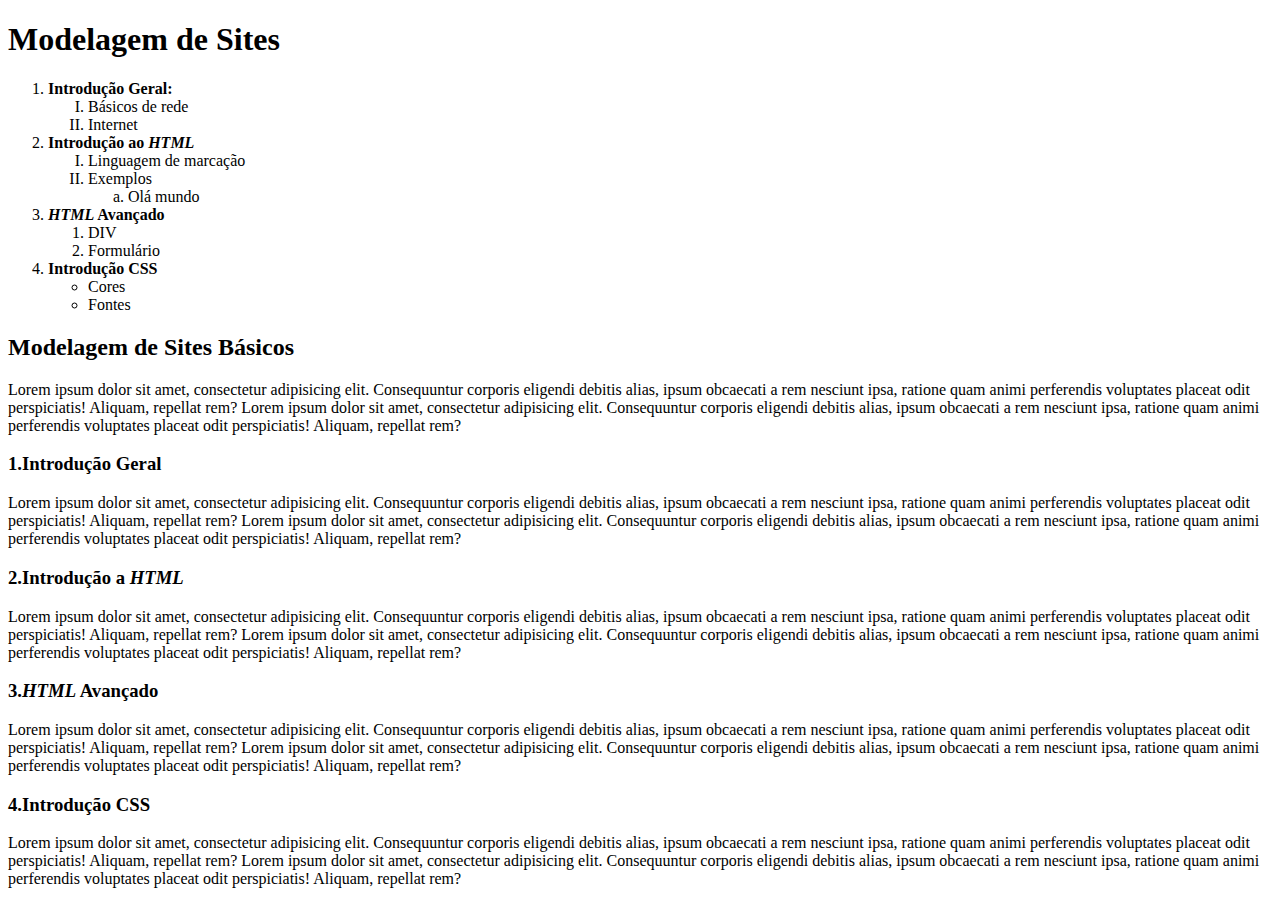
<file: 12.03/lista,exercicio1.html>
<!DOCTYPE html>
<html lang="en">
<head>
    <meta charset="UTF-8">
    <meta name="viewport" content="width=device-width, initial-scale=1.0">
    <title>exercicio 1</title>
</head>
<body>
    <h1>Modelagem de Sites</h1>

    <ol>
       <li><b>Introdução Geral:</b></li> 
    <ol type="I">
        <li>Básicos de rede</li>
        <li>Internet</li>
    </ol>
    <li><b>Introdução ao <i>HTML</i></b></li>
    <ol type="I">
    <li>Linguagem de marcação</li>
    <li>Exemplos</li>
    <ol type="a"><li>Olá mundo</li></ol>
    </ol>
    <li><b><i>HTML</i> Avançado</b></li>
    <ol type="1">
        <li>DIV</li>
        <li>Formulário</li>
    </ol>
    <li><b>Introdução CSS</b></li>
    <ul>
        <li>Cores</li>
        <li>Fontes</li>
    </ul>
    </ol>
    <h2><b>Modelagem de Sites Básicos</b></h2>
    <p>Lorem ipsum dolor sit amet, consectetur adipisicing elit. Consequuntur corporis eligendi
        debitis alias, ipsum obcaecati a rem nesciunt ipsa, ratione quam animi perferendis voluptates placeat
        odit perspiciatis! Aliquam, repellat rem?
        Lorem ipsum dolor sit amet, consectetur adipisicing elit. Consequuntur corporis eligendi debitis
        alias, ipsum obcaecati a rem nesciunt ipsa, ratione quam animi perferendis voluptates placeat odit
        perspiciatis! Aliquam, repellat rem?</p>

    <h3><b>1.Introdução Geral</b></h3>
        <p> Lorem ipsum dolor sit amet, consectetur adipisicing elit. Consequuntur corporis eligendi
            debitis alias, ipsum obcaecati a rem nesciunt ipsa, ratione quam animi perferendis voluptates placeat
            odit perspiciatis! Aliquam, repellat rem?
            Lorem ipsum dolor sit amet, consectetur adipisicing elit. Consequuntur corporis eligendi debitis
            alias, ipsum obcaecati a rem nesciunt ipsa, ratione quam animi perferendis voluptates placeat odit
            perspiciatis! Aliquam, repellat rem?
           </p>
    <h3><b>2.Introdução a <i>HTML</i></b></h3>
        <p> Lorem ipsum dolor sit amet, consectetur adipisicing elit. Consequuntur corporis eligendi
            debitis alias, ipsum obcaecati a rem nesciunt ipsa, ratione quam animi perferendis voluptates placeat
            odit perspiciatis! Aliquam, repellat rem?
            Lorem ipsum dolor sit amet, consectetur adipisicing elit. Consequuntur corporis eligendi debitis
            alias, ipsum obcaecati a rem nesciunt ipsa, ratione quam animi perferendis voluptates placeat odit
            perspiciatis! Aliquam, repellat rem?
           </p>
    <h3><b>3.<i>HTML</i> Avançado</b></h3>
        <p> Lorem ipsum dolor sit amet, consectetur adipisicing elit. Consequuntur corporis eligendi
            debitis alias, ipsum obcaecati a rem nesciunt ipsa, ratione quam animi perferendis voluptates placeat
            odit perspiciatis! Aliquam, repellat rem?
            Lorem ipsum dolor sit amet, consectetur adipisicing elit. Consequuntur corporis eligendi debitis
            alias, ipsum obcaecati a rem nesciunt ipsa, ratione quam animi perferendis voluptates placeat odit
            perspiciatis! Aliquam, repellat rem?
           </p>
    <h3><b>4.Introdução CSS</b></h3>
        <p> Lorem ipsum dolor sit amet, consectetur adipisicing elit. Consequuntur corporis eligendi
            debitis alias, ipsum obcaecati a rem nesciunt ipsa, ratione quam animi perferendis voluptates placeat
            odit perspiciatis! Aliquam, repellat rem?
            Lorem ipsum dolor sit amet, consectetur adipisicing elit. Consequuntur corporis eligendi debitis
            alias, ipsum obcaecati a rem nesciunt ipsa, ratione quam animi perferendis voluptates placeat odit
            perspiciatis! Aliquam, repellat rem?
           </p>
</body>
</html>
</file>
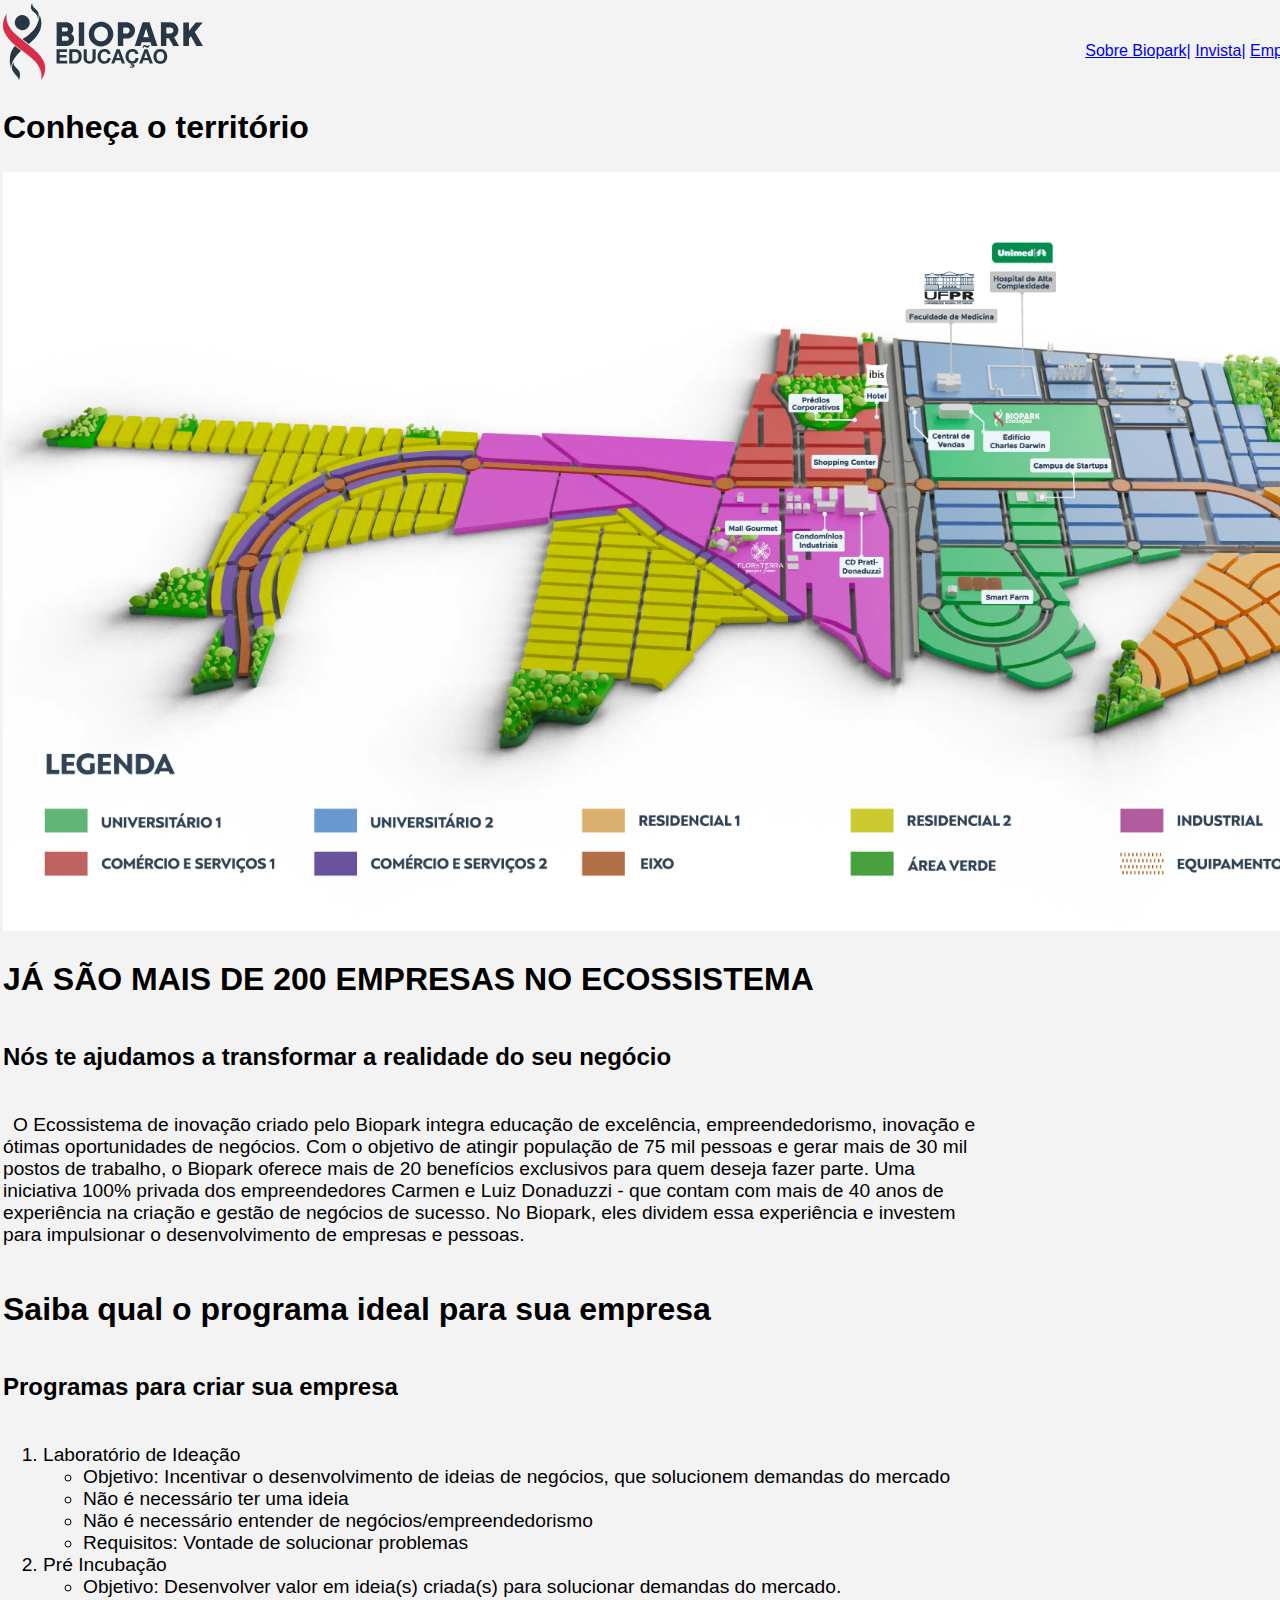
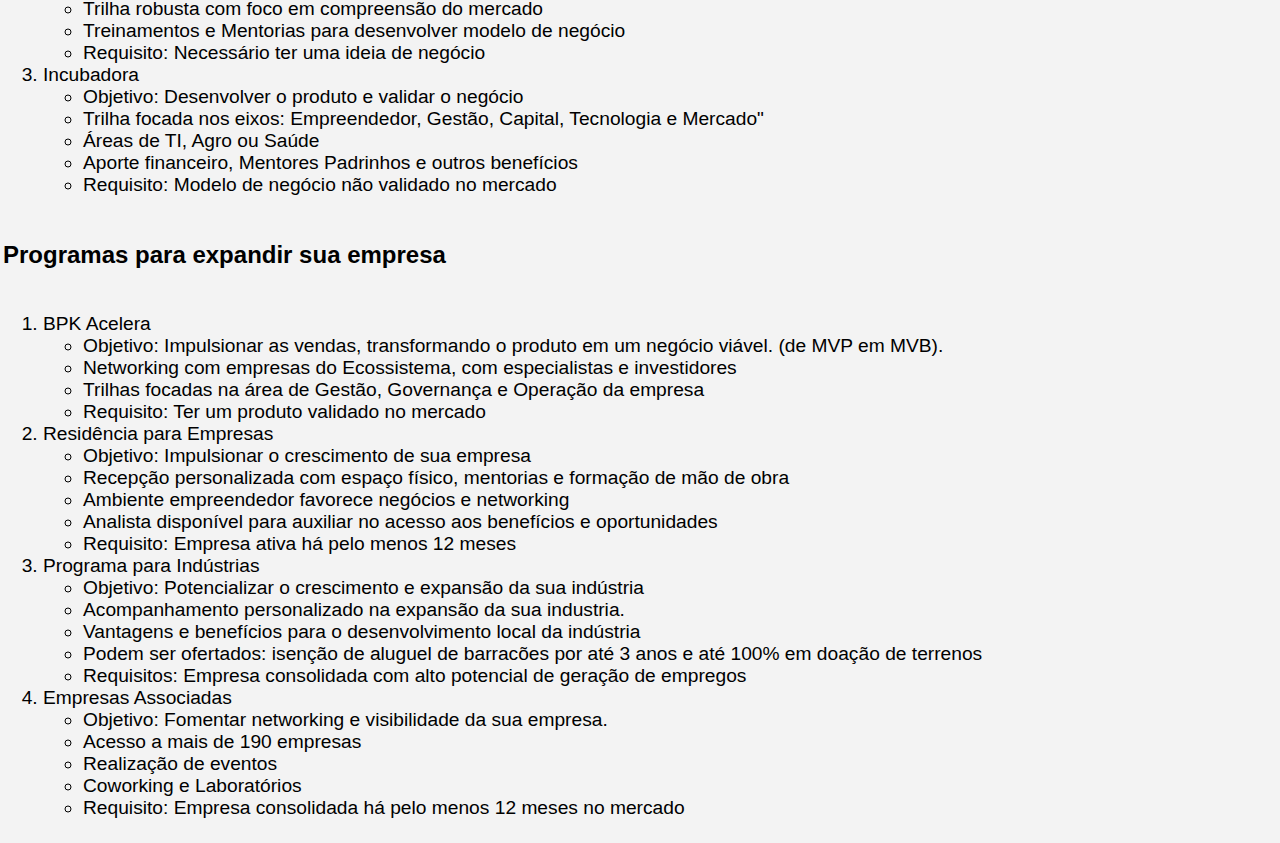
<file: sitesbasicosexercicios/empresas.html>
<!DOCTYPE html>
<html lang="en">
<head>
  <meta charset="UTF-8">
  <meta name="viewport" content="width=device-width, initial-scale=1.0">
  <link rel="shortcut icon" href="imagens/favicon.ico" type="image/x-icon">
  <title>Biopark Educação</title>
  <style>
    body {
      background-color: #f3f3f3;
      margin: 0;
      padding: 0;
      font-family: Arial, sans-serif;
    }
    table{
      background-color: rgba(255, 255, 255, 0);
      width: auto;
      padding: 0;
    }
    td{
      border: 1px;
      text-align: left;
      width: auto;
    }
    .logo {
      width: auto;
    }
    .links {
      text-align: right;
      padding-top: 15px;
      padding-left: 100px;
      white-space: nowrap;
    }
    .links a {
      display: inline-block;
      width: auto;
    }
    p {
      font-size: 1.2em;
      text-indent: 10px;
    }
   ol{
    font-size: 1.2em;
    white-space: nowrap;
   }
   .logo img {
      width: auto;
      max-width: 100%;
      height: auto;
    }
  </style>
</head>
<body>
  <table>
    <tr>
      <td class="logo"><a href="exercicio002.html"><img src="imagens/Biopark-Educacao.svg"></td>
      <td class="links">
        <a href="sobre.html">Sobre Biopark|</a>
        <a href="invista.html">Invista|</a>
        <a href="empresas.html">Empresas|</a>
        <a href="trabalhe conosco.html">Trabalhe Conosco|</a>
      </td>
    </tr>
    <tr>
        <td><h1>Conheça o território</h1></td>
    </tr>
    <tr>
        <td colspan="2"><img src="imagens/masterplan-2-min.webp" alt="território" style="width: 100%;"></td>
    </tr>
    <tr>
        <td><h1>JÁ SÃO MAIS DE 200 EMPRESAS NO ECOSSISTEMA</h1></td>
    </tr>
    <tr>
        <td><h2>Nós te ajudamos a transformar a realidade do seu negócio</h2></td>
    </tr>
    <tr>
        <td><p>O Ecossistema de inovação criado pelo Biopark integra educação de excelência, empreendedorismo, inovação e ótimas oportunidades de negócios. Com o objetivo de atingir população de 75 mil pessoas e gerar mais de 30 mil postos de trabalho, o Biopark oferece mais de 20 benefícios exclusivos para quem deseja fazer parte. Uma iniciativa 100% privada dos empreendedores Carmen e Luiz Donaduzzi - que contam com mais de 40 anos de experiência na criação e gestão de negócios de sucesso. No Biopark, eles dividem essa experiência e investem para impulsionar o desenvolvimento de empresas e pessoas.</p></td>
    </tr>
    <tr>
        <td><h1>Saiba qual o programa ideal para sua empresa</h1></td>
    </tr>
    <tr>
        <td><h2>Programas para criar sua empresa</h2></td>
    </tr>
    <tr>
        <td>
          <ol type="1">
           <li>Laboratório de Ideação</li>
              <ul type="circle">
                    <li>Objetivo: Incentivar o desenvolvimento de ideias de negócios, que solucionem demandas do mercado</li>
                    <li>Não é necessário ter uma ideia</li>
                    <li>Não é necessário entender de negócios/empreendedorismo</li>
                    <li>Requisitos: Vontade de solucionar problemas</li>
              </ul>
              <li>Pré Incubação</li>
              <ul type="circle">
                    <li>Objetivo: Desenvolver valor em ideia(s) criada(s) para solucionar demandas do mercado.</li>
                    <li>Trilha robusta com foco em compreensão do mercado</li>
                    <li>Treinamentos e Mentorias para desenvolver modelo de negócio</li>
                    <li>Requisito: Necessário ter uma ideia de negócio</li>
              </ul>
              <li>Incubadora</li>
              <ul type="circle">
                    <li>Objetivo: Desenvolver o produto e validar o negócio</li>
                    <li>Trilha focada nos eixos: Empreendedor, Gestão, Capital, Tecnologia e Mercado"</li>
                    <li>Áreas de TI, Agro ou Saúde</li>
                    <li>Aporte financeiro, Mentores Padrinhos e outros benefícios</li>
                    <li>Requisito: Modelo de negócio não validado no mercado</li>
              </ul>
  
          </ol>
      <tr>
        <tr>
            <td><h2>Programas para expandir sua empresa</h2></td>
        </tr>
        <tr>
            <td>
              <ol type="1">
               <li>BPK Acelera</li>
                  <ul type="circle">
                        <li>Objetivo: Impulsionar as vendas, transformando o produto em um negócio viável. (de MVP em MVB).</li>
                        <li>Networking com empresas do Ecossistema, com especialistas e investidores</li>
                        <li>Trilhas focadas na área de Gestão, Governança e Operação da empresa</li>
                        <li>Requisito: Ter um produto validado no mercado</li>
                  </ul>
                  <li>Residência para Empresas</li>
                  <ul type="circle">
                        <li>Objetivo: Impulsionar o crescimento de sua empresa</li>
                        <li>Recepção personalizada com espaço físico, mentorias e formação de mão de obra</li>
                        <li>Ambiente empreendedor favorece negócios e networking</li>
                        <li>Analista disponível para auxiliar no acesso aos benefícios e oportunidades</li>
                        <li>Requisito: Empresa ativa há pelo menos 12 meses</li>
                  </ul>
                  <li>Programa para Indústrias</li>
                  <ul type="circle">
                        <li>Objetivo: Potencializar o crescimento e expansão da sua indústria</li>
                        <li>Acompanhamento personalizado na expansão da sua industria.</li>
                        <li>Vantagens e benefícios para o desenvolvimento local da indústria</li>
                        <li>Podem ser ofertados: isenção de aluguel de barracões por até 3 anos e até 100% em doação de terrenos</li>
                        <li>Requisitos: Empresa consolidada com alto potencial de geração de empregos</li>
                  </ul>
                  <li>Empresas Associadas</li>
                  <ul type="circle">
                        <li>Objetivo: Fomentar networking e visibilidade da sua empresa.</li>
                        <li>Acesso a mais de 190 empresas</li>
                        <li>Realização de eventos</li>
                        <li>Coworking e Laboratórios</li>
                        <li>Requisito: Empresa consolidada há pelo menos 12 meses no mercado</li>
                  </ul>
      
              </ol>
          <tr>
    
  </table>
</body>
</html>
</file>
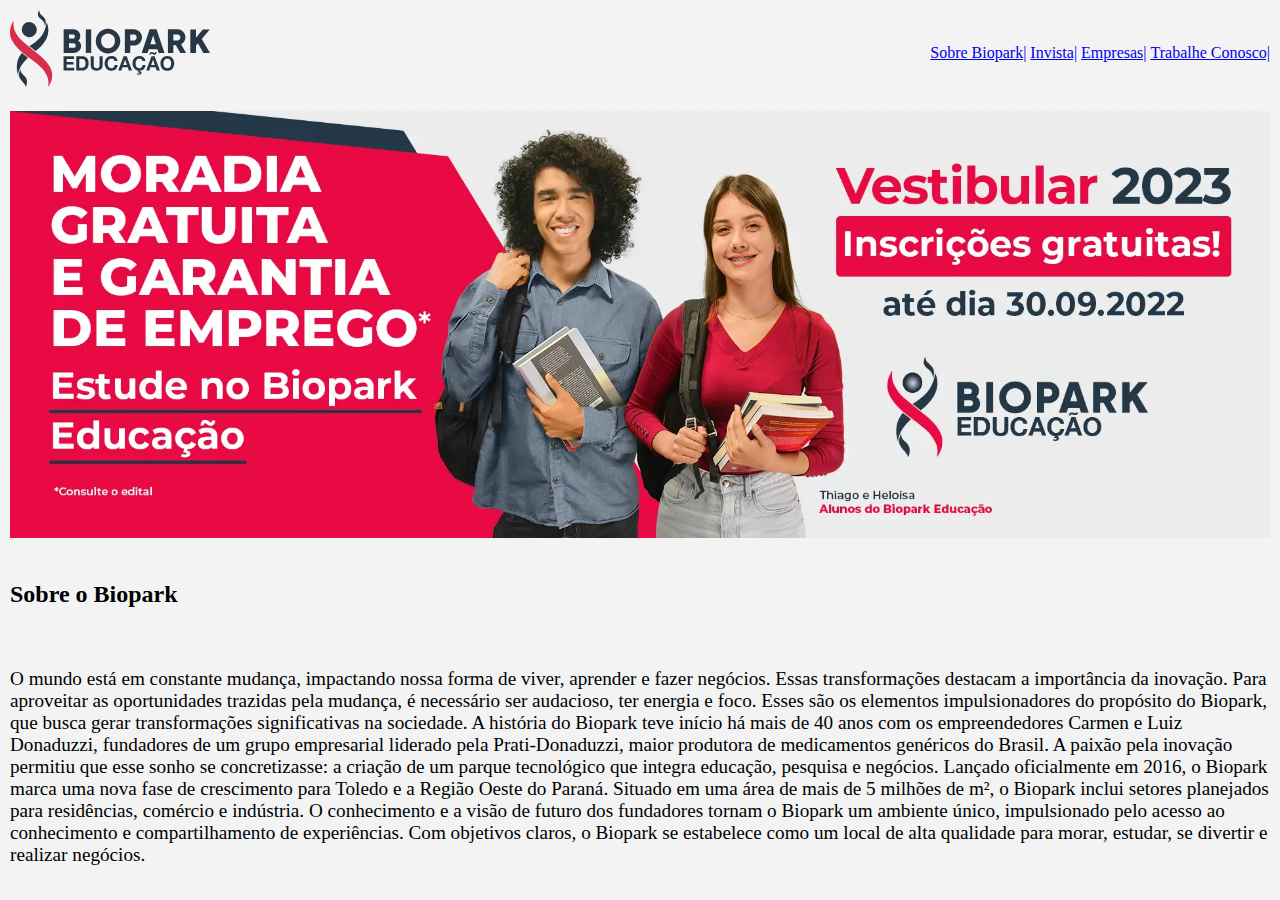
<file: sitesbasicosexercicios/exercicio002.html>
<!DOCTYPE html>
<html lang="en">
<head>
  <meta charset="UTF-8">
  <meta name="viewport" content="width=device-width, initial-scale=1.0">
  <link rel="shortcut icon" href="imagens/favicon.ico" type="image/x-icon">
  <title>Biopark Educação</title>
  <style>
    body {
      background-color: #f3f3f3;
      margin: 0;
      padding: 0;
    }
    table {
      width: 100%;
      border-collapse: collapse;
    }
    td {
      padding: 10px;
    }
    .logo img {
      width: auto;
      max-width: 100%;
      height: auto;
    }
    .links {
      text-align: right;
      padding-top: 15px;
      padding-left: 100px;
      white-space: nowrap;
    }
    .links a {
      display: inline-block;
      width: auto;
    }
    p{
      font-size: 1.2em;
    }
  </style>
</head>
<body>
  <table>
    <tr>
      <td class="logo"><a href="exercicio002.html"><img src="imagens/Biopark-Educacao.svg"></td>
      <td class="links">
        <a href="sobre.html">Sobre Biopark|</a>
        <a href="invista.html">Invista|</a>
        <a href="empresas.html">Empresas|</a>
        <a href="trabalhe conosco.html">Trabalhe Conosco|</a>
      </td>
    </tr>
    <tr>
      <td colspan="2"><img src="imagens/capa.webp" alt="capa" style="width: 100%;" /></td>
    </tr>
    <tr>
      <td><h2>Sobre o Biopark</h2></td>
    </tr>
    <tr>
      <td colspan="2"><p>O mundo está em constante mudança, impactando nossa forma de viver, aprender e fazer negócios. Essas transformações destacam a importância da inovação.
        Para aproveitar as oportunidades trazidas pela mudança, é necessário ser audacioso, ter energia e foco. Esses são os elementos impulsionadores do propósito do Biopark, que busca gerar transformações significativas na sociedade.
        A história do Biopark teve início há mais de 40 anos com os empreendedores Carmen e Luiz Donaduzzi, fundadores de um grupo empresarial liderado pela Prati-Donaduzzi, maior produtora de medicamentos genéricos do Brasil.
        A paixão pela inovação permitiu que esse sonho se concretizasse: a criação de um parque tecnológico que integra educação, pesquisa e negócios. Lançado oficialmente em 2016, o Biopark marca uma nova fase de crescimento para Toledo e a Região Oeste do Paraná.
        Situado em uma área de mais de 5 milhões de m², o Biopark inclui setores planejados para residências, comércio e indústria. O conhecimento e a visão de futuro dos fundadores tornam o Biopark um ambiente único, impulsionado pelo acesso ao conhecimento e compartilhamento de experiências.
        Com objetivos claros, o Biopark se estabelece como um local de alta qualidade para morar, estudar, se divertir e realizar negócios.</p></td>
    </tr>
  </table>
  
</body>
</html>
</file>
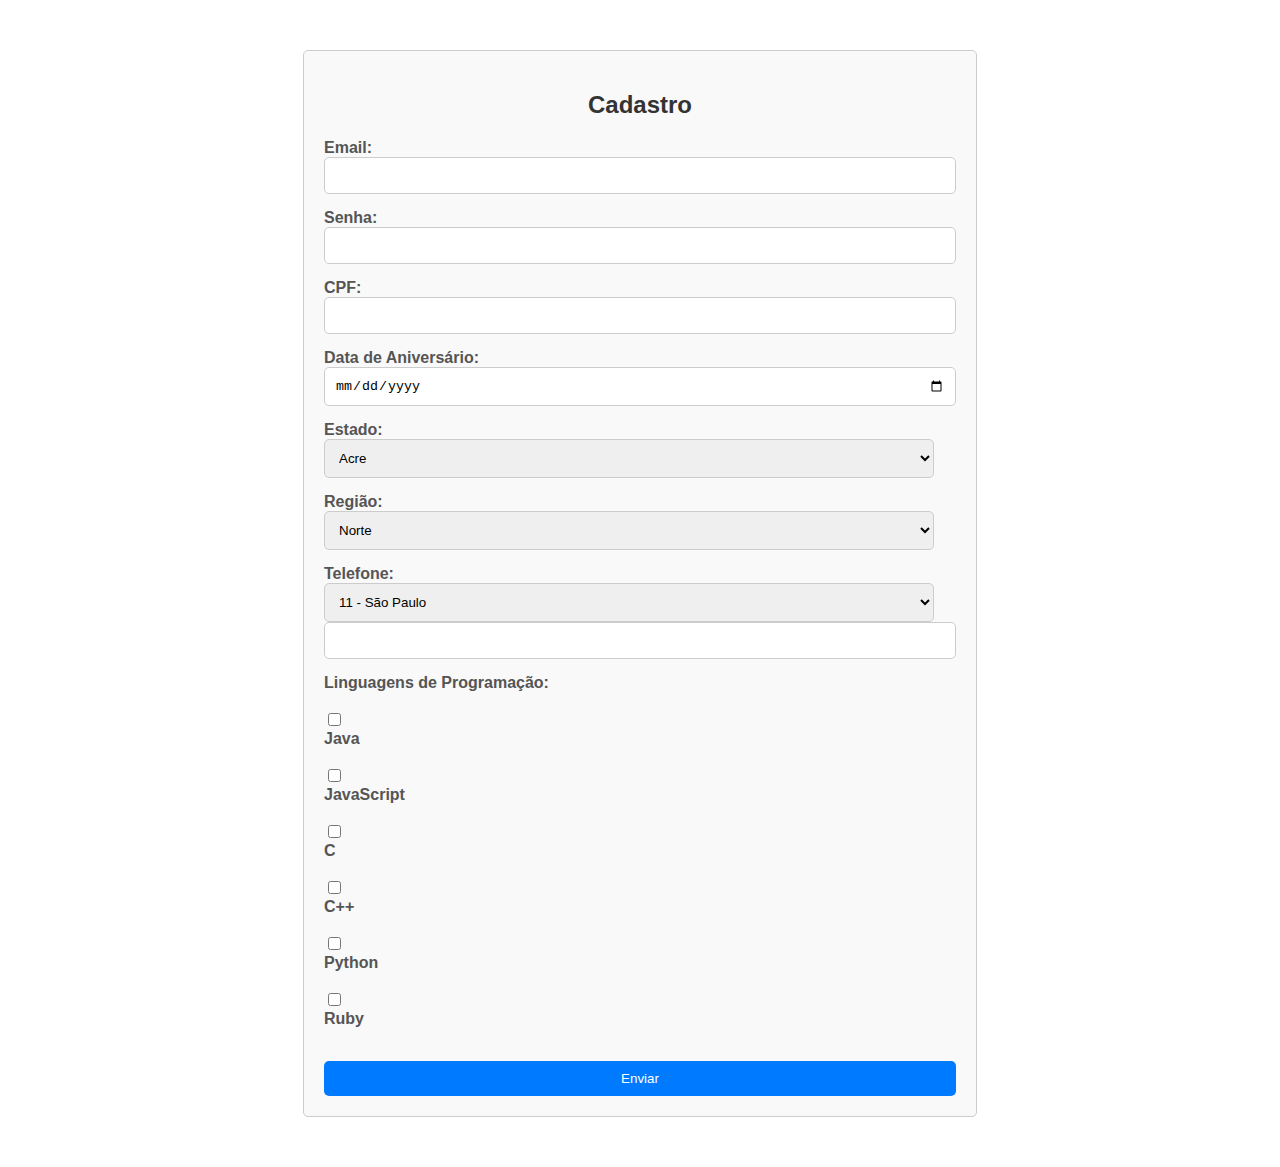
<file: sitesbasicosexercicios/formulario.html>
<!DOCTYPE html>
<html lang="pt-br">
<head>
  <meta charset="UTF-8">
  <meta name="viewport" content="width=device-width, initial-scale=1.0">
  <title>Cadastro</title>
  <link rel="stylesheet" href="cssformulario.css">
</head>
<body>
  <div class="container">
    <h2>Cadastro</h2>
    <form id="cadastroForm">
      <div class="form-group">
        <label for="email">Email:</label>
        <input type="email" id="email" name="email" required>
      </div>
      <div class="form-group">
        <label for="senha">Senha:</label>
        <input type="password" id="senha" name="senha" required>
      </div>
      <div class="form-group">
        <label for="cpf">CPF:</label>
        <input type="text" id="cpf" name="cpf" required>
        <span class="error" id="cpfError"></span>
      </div>
      <div class="form-group">
        <label for="aniversario">Data de Aniversário:</label>
        <input type="date" id="aniversario" name="aniversario" required>
      </div>
      <div class="form-group">
        <label for="estado">Estado:</label>
        <select id="estado" name="estado">
          <option value="AC">Acre</option>
          <option value="AL">Alagoas</option>
          <option value="AP">Amapá</option>
          <option value="AM">Amazonas</option>
          <option value="BA">Bahia</option>
          <option value="CE">Ceará</option>
          <option value="DF">Distrito Federal</option>
          <option value="ES">Espírito Santo</option>
          <option value="GO">Goiás</option>
          <option value="MA">Maranhão</option>
          <option value="MT">Mato Grosso</option>
          <option value="MS">Mato Grosso do Sul</option>
          <option value="MG">Minas Gerais</option>
          <option value="PA">Pará</option>
          <option value="PB">Paraíba</option>
          <option value="PR">Paraná</option>
          <option value="PE">Pernambuco</option>
          <option value="PI">Piauí</option>
          <option value="RJ">Rio de Janeiro</option>
          <option value="RN">Rio Grande do Norte</option>
          <option value="RS">Rio Grande do Sul</option>
          <option value="RO">Rondônia</option>
          <option value="RR">Roraima</option>
          <option value="SC">Santa Catarina</option>
          <option value="SP">São Paulo</option>
          <option value="SE">Sergipe</option>
          <option value="TO">Tocantins</option>
        </select>
      </div>
      <div class="form-group">
        <label for="regiao">Região:</label>
        <select id="regiao" name="regiao">
          <option value="Norte">Norte</option>
          <option value="Nordeste">Nordeste</option>
          <option value="Centro-Oeste">Centro-Oeste</option>
          <option value="Sudeste">Sudeste</option>
          <option value="Sul">Sul</option>
        </select>
      </div>
      <div class="form-group">
        <label for="telefone">Telefone:</label>
        <select id="ddd" name="ddd">
          <option value="11">11 - São Paulo</option>
          <option value="12">12 - São Paulo</option>
          <option value="13">13 - São Paulo</option>
          <option value="14">14 - São Paulo</option>
          <option value="15">15 - São Paulo</option>
          <option value="16">16 - São Paulo</option>
          <option value="17">17 - São Paulo</option>
          <option value="18">18 - São Paulo</option>
          <option value="19">19 - São Paulo</option>
          <option value="21">21 - Rio de Janeiro</option>
          <option value="22">22 - Rio de Janeiro</option>
          <option value="24">24 - Rio de Janeiro</option>
          <option value="27">27 - Espírito Santo</option>
          <option value="28">28 - Espírito Santo</option>
          <option value="31">31 - Minas Gerais</option>
          <option value="32">32 - Minas Gerais</option>
          <option value="33">33 - Minas Gerais</option>
          <option value="34">34 - Minas Gerais</option>
          <option value="35">35 - Minas Gerais</option>
          <option value="37">37 - Minas Gerais</option>
          <option value="38">38 - Minas Gerais</option>
          <option value="41">41 - Paraná</option>
          <option value="42">42 - Paraná</option>
          <option value="43">43 - Paraná</option>
          <option value="44">44 - Paraná</option>
          <option value="45">45 - Paraná</option>
          <option value="46">46 - Paraná</option>
          <option value="47">47 - Santa Catarina</option>
          <option value="48">48 - Santa Catarina</option>
          <option value="49">49 - Santa Catarina</option>
          <option value="51">51 - Rio Grande do Sul</option>
          <option value="53">53 - Rio Grande do Sul</option>
          <option value="54">54 - Rio Grande do Sul</option>
          <option value="55">55 - Rio Grande do Sul</option>
          <option value="61">61 - Distrito Federal</option>
          <option value="62">62 - Goiás</option>
          <option value="63">63 - Tocantins</option>
          <option value="64">64 - Goiás</option>
          <option value="65">65 - Mato Grosso</option>
          <option value="66">66 - Mato Grosso</option>
          <option value="67">67 - Mato Grosso do Sul</option>
          <option value="68">68 - Acre</option>
          <option value="69">69 - Rondônia</option>
          <option value="71">71 - Bahia</option>
          <option value="73">73 - Bahia</option>
          <option value="74">74 - Bahia</option>
          <option value="75">75 - Bahia</option>
          <option value="77">77 - Bahia</option>
          <option value="79">79 - Sergipe</option>
          <option value="81">81 - Pernambuco</option>
          <option value="82">82 - Alagoas</option>
          <option value="83">83 - Paraíba</option>
          <option value="84">84 - Rio Grande do Norte</option>
          <option value="85">85 - Ceará</option>
          <option value="86">86 - Piauí</option>
          <option value="87">87 - Pernambuco</option>
          <option value="88">88 - Ceará</option>
          <option value="89">89 - Piauí</option>
          <option value="91">91 - Pará</option>
          <option value="92">92 - Amazonas</option>
          <option value="93">93 - Pará</option>
          <option value="94">94 - Pará</option>
          <option value="95">95 - Roraima</option>
          <option value="96">96 - Amapá</option>
          <option value="97">97 - Amazonas</option>
          <option value="98">98 - Maranhão</option>
          <option value="99">99 - Maranhão</option>
        </select>
        <input type="tel" id="telefone" name="telefone" required>
        <span class="error" id="telefoneError"></span>
      </div>
      <div class="form-group">
        <label>Linguagens de Programação:</label><br>
        <input type="checkbox" id="java" name="linguagens" value="java">
        <label for="java">Java</label><br>
        <input type="checkbox" id="javascript" name="linguagens" value="javascript">
        <label for="javascript">JavaScript</label><br>
        <input type="checkbox" id="c" name="linguagens" value="c">
        <label for="c">C</label><br>
        <input type="checkbox" id="c++" name="linguagens" value="c++">
        <label for="c++">C++</label><br>
        <input type="checkbox" id="python" name="linguagens" value="python">
        <label for="python">Python</label><br>
        <input type="checkbox" id="ruby" name="linguagens" value="ruby">
        <label for="ruby">Ruby</label><br>
      </div>
      <button type="submit">Enviar</button>
    </form>
  </div>
  </script>
</body>
</html>
</file>
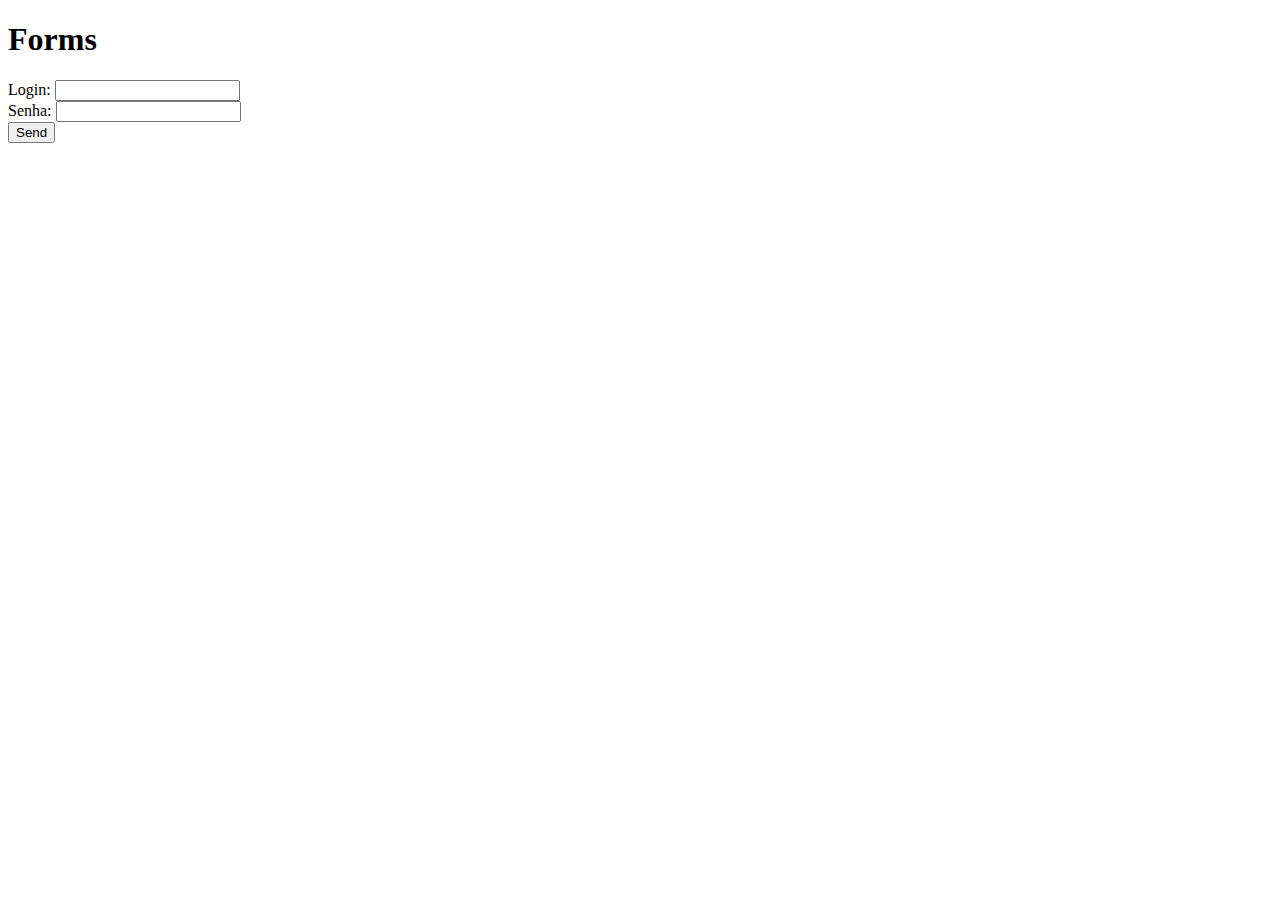
<file: sitesbasicosexercicios/formulario2opcao.html>
<!DOCTYPE html>
<html lang="en">
<head>
    <meta charset="UTF-8">
    <meta name="viewport" content="width=device-width, initial-scale=1.0">
    <title>Forms</title>
</head>
<body>
   <h1>Forms</h1>
   <form action="">
    <label for="login">Login:</label>
    <input type="text" name="login"><br>
   <label for="senha">Senha:</label>
    <input type="password" name="senha"><br>

    <input type="submit" value="Send">
   </form>
</body>
</html>
</file>
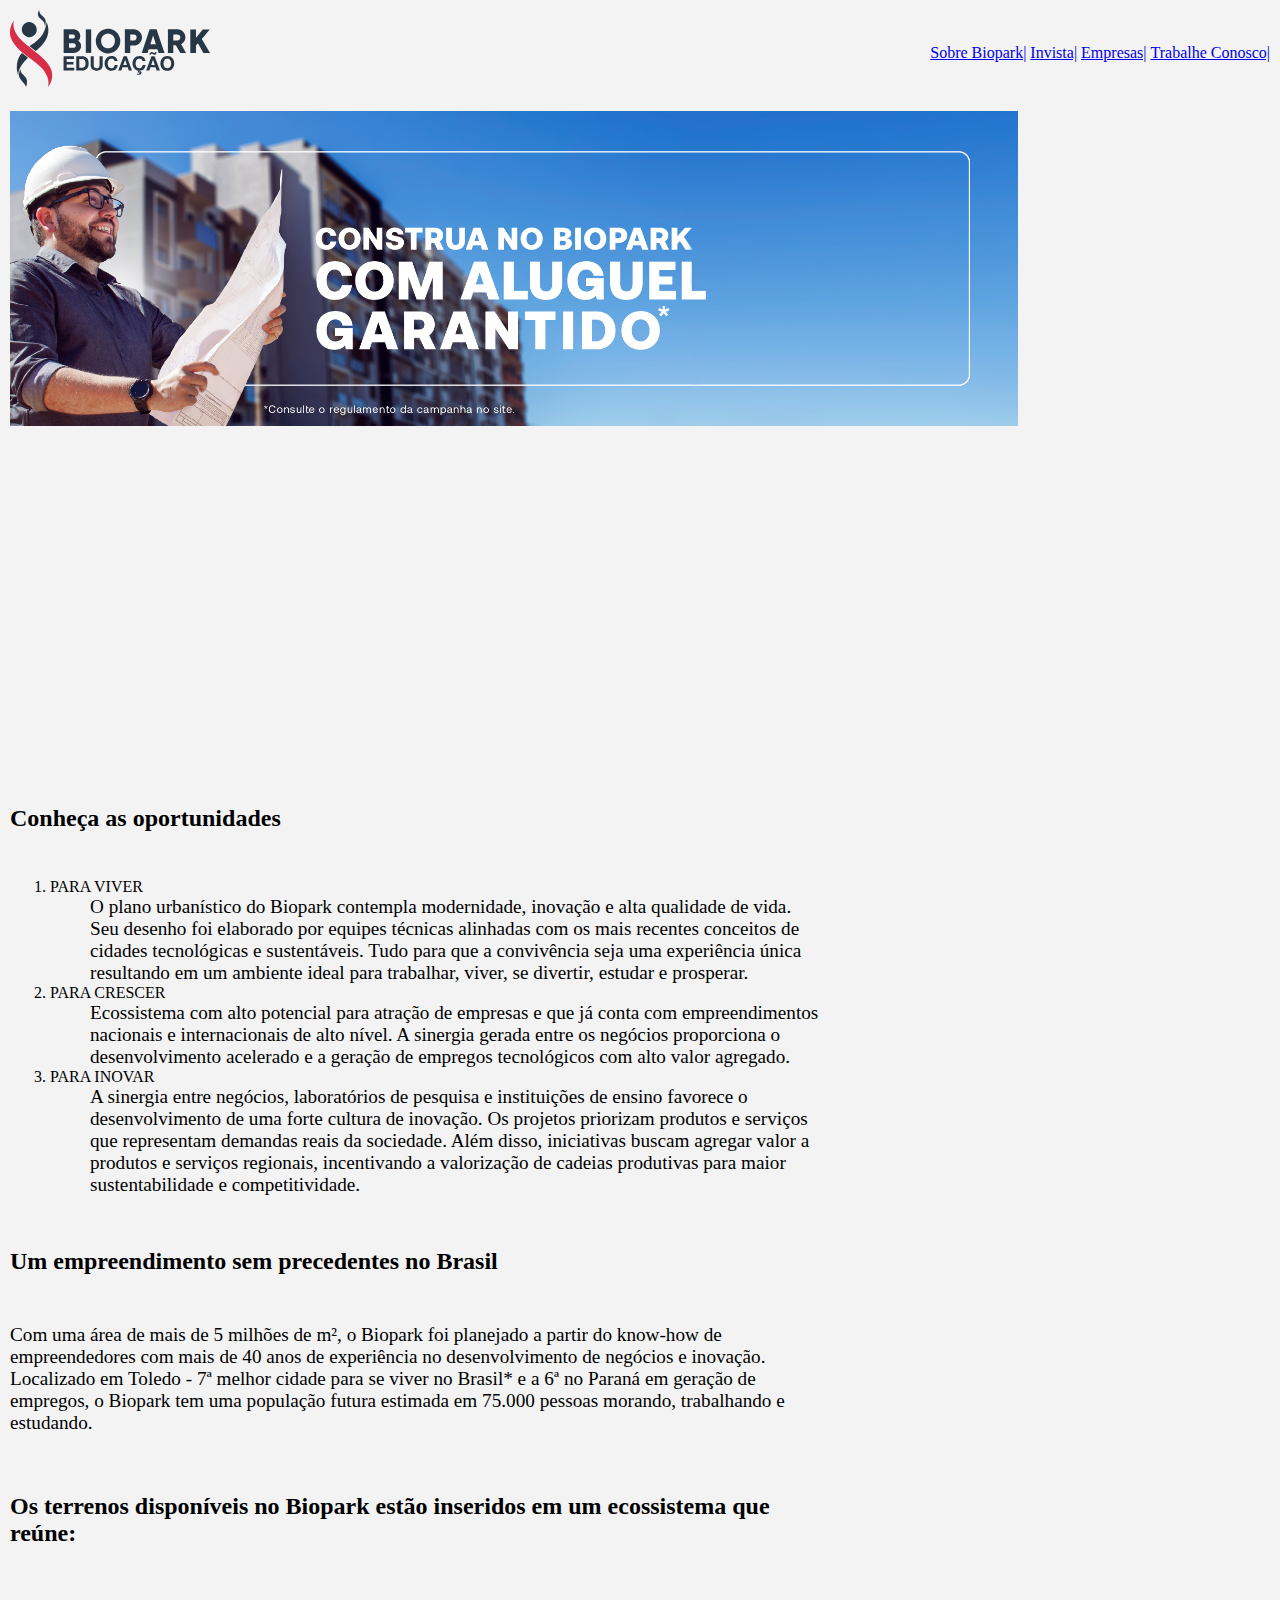
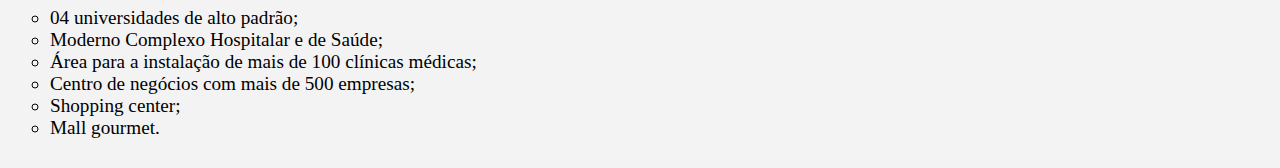
<file: sitesbasicosexercicios/invista.html>
<!DOCTYPE html>
<html lang="en">
<head>
  <meta charset="UTF-8">
  <meta name="viewport" content="width=device-width, initial-scale=1.0">
  <link rel="shortcut icon" href="imagens/favicon.ico" type="image/x-icon">
  <title>Biopark Educação</title>
  <style>
    body {
      background-color: #f3f3f3;
      margin: 0;
      padding: 0;
    }
    table {
      width: 100%;
      border-collapse: collapse;
    }
    td {
      padding: 10px;
    }
    .logo img {
      width: auto;
      max-width: 100%;
      height: auto;
    }
    .links {
      text-align: right;
      padding-top: 15px;
      padding-left: 100px;
      white-space: nowrap;
    }
    .links a {
      display: inline-block;
      width: auto;
    }
    h1 {
      font-size: 1.5em;
      margin-bottom: 10px;
    }
    .video-container iframe {
      position: absolute;
      top: 0;
      left: 0;
      width: 100%;
      height: 100%;
    }
    ul {
      font-size: 1.2em;
    }
    p{
      font-size: 1.2em;
    }
  </style>
</head>
<body>
  <table>
    <tr>
      <td class="logo"><a href="exercicio002.html"><img src="imagens/Biopark-Educacao.svg"></td>
      <td class="links">
        <a href="sobre.html">Sobre Biopark|</a>
        <a href="invista.html">Invista|</a>
        <a href="empresas.html">Empresas|</a>
        <a href="trabalhe conosco.html">Trabalhe Conosco|</a>
      </td>
    </tr>
    <tr>
        <td colspan="2"><img src="imagens/banner-desktop-att.png" alt="capa" style="width: 80%;" /></td>
    </tr> 
    <tr>
        <td><iframe width="560" height="315" src="https://www.youtube.com/embed/ErYu_2bs7u0?si=ayEfTlzR1JU1-Twt" title="YouTube video player" frameborder="0" allow="accelerometer; autoplay; clipboard-write; encrypted-media; gyroscope; picture-in-picture; web-share" referrerpolicy="strict-origin-when-cross-origin" allowfullscreen></iframe></td>
    </tr>
    <tr>
        <td><h1>Conheça as oportunidades</h1></td>
    </tr>
   
     <tr>
        <td>
         <ol type="none">
           <li>PARA VIVER</li>
             <ul type="none">
                 <li>O plano urbanístico do Biopark contempla modernidade, inovação e alta qualidade de vida. Seu desenho foi elaborado por equipes técnicas alinhadas com os mais recentes conceitos de cidades tecnológicas e sustentáveis. 
                    Tudo para que a convivência seja uma experiência única resultando em um ambiente ideal para trabalhar, viver, se divertir, estudar e prosperar.</li>
             </ul>
           <li>PARA CRESCER</li>
             <ul  type="none">
                 <li>Ecossistema com alto potencial para atração de empresas e que já conta com empreendimentos nacionais e internacionais de alto nível. 
                    A sinergia gerada entre os negócios proporciona o desenvolvimento acelerado e a geração de empregos tecnológicos com alto valor agregado.</li>
             </ul>
           <li>PARA INOVAR</li>
             <ul  type="none">
                 <li>A sinergia entre negócios, laboratórios de pesquisa e instituições de ensino favorece o desenvolvimento de uma forte cultura de inovação. Os projetos priorizam produtos e serviços que representam demandas reais da sociedade. 
                    Além disso, iniciativas buscam agregar valor a produtos e serviços regionais, incentivando a valorização de cadeias produtivas para maior sustentabilidade e competitividade.</li>
             </ul>           
         </ol>
 
        </td>
     </tr>
     <tr>
        <td><h1>Um empreendimento sem precedentes no Brasil</h1></td>
     </tr>
     <tr>
        <td><p>Com uma área de mais de 5 milhões de m², o Biopark foi planejado a partir do know-how de empreendedores com mais de 40 anos de experiência no desenvolvimento de negócios e inovação. Localizado em Toledo - 7ª melhor cidade para se viver no Brasil* e a 6ª no Paraná em geração de empregos, o Biopark tem uma população futura estimada em 75.000 pessoas morando, trabalhando e estudando.</p></td>
     </tr>
     <tr>
        <td><h2>Os terrenos disponíveis no Biopark estão inseridos em um ecossistema que reúne:</h2></td>
     </tr>
    <tr>
        <td>
            <ul type="circle">
                <li>04 universidades de alto padrão;</li>
                <li>Moderno Complexo Hospitalar e de Saúde;</li>
                <li>Área para a instalação de mais de 100 clínicas médicas;</li>
                <li>Centro de negócios com mais de 500 empresas;</li>
                <li>Shopping center;</li>
                <li>Mall gourmet.</li>
            </ul>
        </td>
    </tr>
  </table>
</body>
</html>
</file>
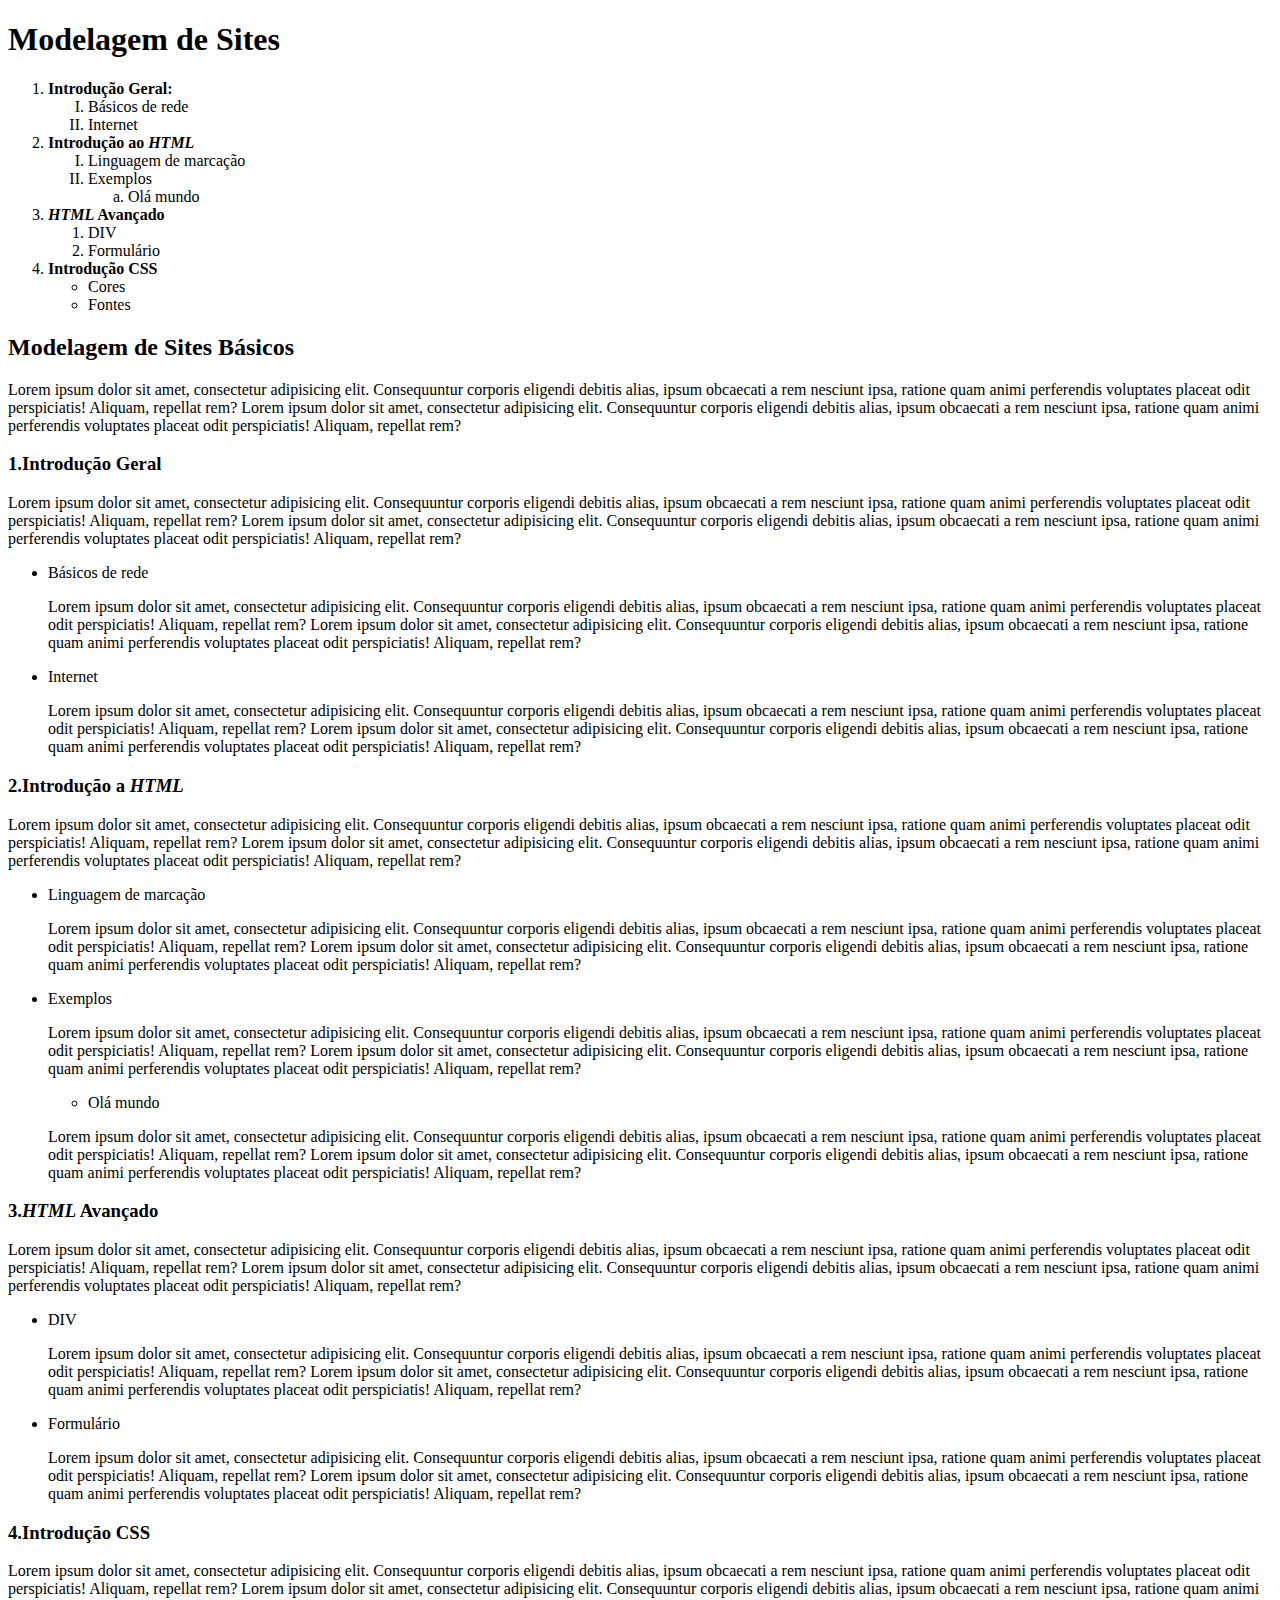
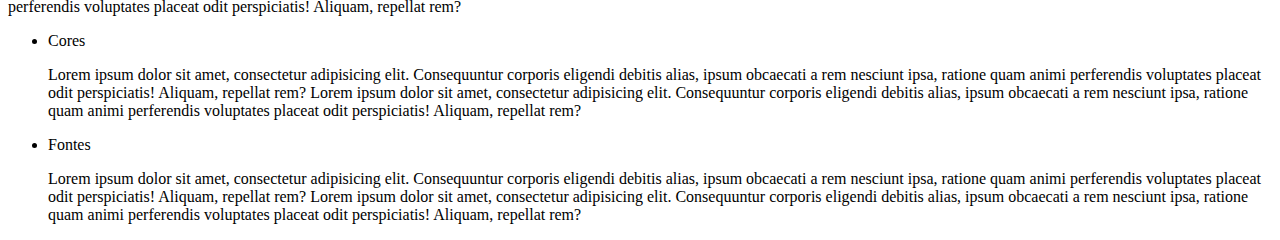
<file: sitesbasicosexercicios/lista,exercicio1.html>
<!DOCTYPE html>
<html lang="en">
<head>
    <meta charset="UTF-8">
    <meta name="viewport" content="width=device-width, initial-scale=1.0">
    <title>exercicio 1</title>
</head>
<body>
    <h1>Modelagem de Sites</h1>

    <ol>
       <li><b>Introdução Geral:</b></li> 
    <ol type="I">
        <li>Básicos de rede</li>
        <li>Internet</li>
    </ol>
    <li><b>Introdução ao <i>HTML</i></b></li>
    <ol type="I">
    <li>Linguagem de marcação</li>
    <li>Exemplos</li>
    <ol type="a"><li>Olá mundo</li></ol>
    </ol>
    <li><b><i>HTML</i> Avançado</b></li>
    <ol type="1">
        <li>DIV</li>
        <li>Formulário</li>
    </ol>
    <li><b>Introdução CSS</b></li>
    <ul>
        <li>Cores</li>
        <li>Fontes</li>
    </ul>
    </ol>
    <h2><b>Modelagem de Sites Básicos</b></h2>
    <p>Lorem ipsum dolor sit amet, consectetur adipisicing elit. Consequuntur corporis eligendi
        debitis alias, ipsum obcaecati a rem nesciunt ipsa, ratione quam animi perferendis voluptates placeat
        odit perspiciatis! Aliquam, repellat rem?
        Lorem ipsum dolor sit amet, consectetur adipisicing elit. Consequuntur corporis eligendi debitis
        alias, ipsum obcaecati a rem nesciunt ipsa, ratione quam animi perferendis voluptates placeat odit
        perspiciatis! Aliquam, repellat rem?</p>

    <h3><b>1.Introdução Geral</b></h3>
        <p> Lorem ipsum dolor sit amet, consectetur adipisicing elit. Consequuntur corporis eligendi
            debitis alias, ipsum obcaecati a rem nesciunt ipsa, ratione quam animi perferendis voluptates placeat
            odit perspiciatis! Aliquam, repellat rem?
            Lorem ipsum dolor sit amet, consectetur adipisicing elit. Consequuntur corporis eligendi debitis
            alias, ipsum obcaecati a rem nesciunt ipsa, ratione quam animi perferendis voluptates placeat odit
            perspiciatis! Aliquam, repellat rem?
           </p>
           <ul>
            <li>Básicos de rede</li>
            <p>Lorem ipsum dolor sit amet, consectetur adipisicing elit. Consequuntur corporis eligendi
                debitis alias, ipsum obcaecati a rem nesciunt ipsa, ratione quam animi perferendis voluptates placeat
                odit perspiciatis! Aliquam, repellat rem?
                Lorem ipsum dolor sit amet, consectetur adipisicing elit. Consequuntur corporis eligendi debitis
                alias, ipsum obcaecati a rem nesciunt ipsa, ratione quam animi perferendis voluptates placeat odit
                perspiciatis! Aliquam, repellat rem?</p>
            <li>Internet</li>
            <p>Lorem ipsum dolor sit amet, consectetur adipisicing elit. Consequuntur corporis eligendi
                debitis alias, ipsum obcaecati a rem nesciunt ipsa, ratione quam animi perferendis voluptates placeat
                odit perspiciatis! Aliquam, repellat rem?
                Lorem ipsum dolor sit amet, consectetur adipisicing elit. Consequuntur corporis eligendi debitis
                alias, ipsum obcaecati a rem nesciunt ipsa, ratione quam animi perferendis voluptates placeat odit
                perspiciatis! Aliquam, repellat rem?</p>
           </ul>
    <h3><b>2.Introdução a <i>HTML</i></b></h3>
        <p> Lorem ipsum dolor sit amet, consectetur adipisicing elit. Consequuntur corporis eligendi
            debitis alias, ipsum obcaecati a rem nesciunt ipsa, ratione quam animi perferendis voluptates placeat
            odit perspiciatis! Aliquam, repellat rem?
            Lorem ipsum dolor sit amet, consectetur adipisicing elit. Consequuntur corporis eligendi debitis
            alias, ipsum obcaecati a rem nesciunt ipsa, ratione quam animi perferendis voluptates placeat odit
            perspiciatis! Aliquam, repellat rem?
           </p>
           <ul>
            <li>Linguagem de marcação</li>
           <p>Lorem ipsum dolor sit amet, consectetur adipisicing elit. Consequuntur corporis eligendi
            debitis alias, ipsum obcaecati a rem nesciunt ipsa, ratione quam animi perferendis voluptates placeat
            odit perspiciatis! Aliquam, repellat rem?
            Lorem ipsum dolor sit amet, consectetur adipisicing elit. Consequuntur corporis eligendi debitis
            alias, ipsum obcaecati a rem nesciunt ipsa, ratione quam animi perferendis voluptates placeat odit
            perspiciatis! Aliquam, repellat rem?</p>
            <li>Exemplos</li>
            <p>Lorem ipsum dolor sit amet, consectetur adipisicing elit. Consequuntur corporis eligendi
                debitis alias, ipsum obcaecati a rem nesciunt ipsa, ratione quam animi perferendis voluptates placeat
                odit perspiciatis! Aliquam, repellat rem?
                Lorem ipsum dolor sit amet, consectetur adipisicing elit. Consequuntur corporis eligendi debitis
                alias, ipsum obcaecati a rem nesciunt ipsa, ratione quam animi perferendis voluptates placeat odit
                perspiciatis! Aliquam, repellat rem?</p>
                <ul><li>Olá mundo</li></ul>
                <p>Lorem ipsum dolor sit amet, consectetur adipisicing elit. Consequuntur corporis eligendi
                    debitis alias, ipsum obcaecati a rem nesciunt ipsa, ratione quam animi perferendis voluptates placeat
                    odit perspiciatis! Aliquam, repellat rem?
                    Lorem ipsum dolor sit amet, consectetur adipisicing elit. Consequuntur corporis eligendi debitis
                    alias, ipsum obcaecati a rem nesciunt ipsa, ratione quam animi perferendis voluptates placeat odit
                    perspiciatis! Aliquam, repellat rem?</p>
        </ul>

    <h3><b>3.<i>HTML</i> Avançado</b></h3>
        <p> Lorem ipsum dolor sit amet, consectetur adipisicing elit. Consequuntur corporis eligendi
            debitis alias, ipsum obcaecati a rem nesciunt ipsa, ratione quam animi perferendis voluptates placeat
            odit perspiciatis! Aliquam, repellat rem?
            Lorem ipsum dolor sit amet, consectetur adipisicing elit. Consequuntur corporis eligendi debitis
            alias, ipsum obcaecati a rem nesciunt ipsa, ratione quam animi perferendis voluptates placeat odit
            perspiciatis! Aliquam, repellat rem?
           </p>
           <ul>
            <li>DIV</li>
            <p>Lorem ipsum dolor sit amet, consectetur adipisicing elit. Consequuntur corporis eligendi
                debitis alias, ipsum obcaecati a rem nesciunt ipsa, ratione quam animi perferendis voluptates placeat
                odit perspiciatis! Aliquam, repellat rem?
                Lorem ipsum dolor sit amet, consectetur adipisicing elit. Consequuntur corporis eligendi debitis
                alias, ipsum obcaecati a rem nesciunt ipsa, ratione quam animi perferendis voluptates placeat odit
                perspiciatis! Aliquam, repellat rem?</p>
            <li>Formulário</li>
            <p>Lorem ipsum dolor sit amet, consectetur adipisicing elit. Consequuntur corporis eligendi
                debitis alias, ipsum obcaecati a rem nesciunt ipsa, ratione quam animi perferendis voluptates placeat
                odit perspiciatis! Aliquam, repellat rem?
                Lorem ipsum dolor sit amet, consectetur adipisicing elit. Consequuntur corporis eligendi debitis
                alias, ipsum obcaecati a rem nesciunt ipsa, ratione quam animi perferendis voluptates placeat odit
                perspiciatis! Aliquam, repellat rem?</p>
           </ul>
    <h3><b>4.Introdução CSS</b></h3>
        <p> Lorem ipsum dolor sit amet, consectetur adipisicing elit. Consequuntur corporis eligendi
            debitis alias, ipsum obcaecati a rem nesciunt ipsa, ratione quam animi perferendis voluptates placeat
            odit perspiciatis! Aliquam, repellat rem?
            Lorem ipsum dolor sit amet, consectetur adipisicing elit. Consequuntur corporis eligendi debitis
            alias, ipsum obcaecati a rem nesciunt ipsa, ratione quam animi perferendis voluptates placeat odit
            perspiciatis! Aliquam, repellat rem?
           </p>
           <ul>
           <li>Cores</li>
           <p>Lorem ipsum dolor sit amet, consectetur adipisicing elit. Consequuntur corporis eligendi
            debitis alias, ipsum obcaecati a rem nesciunt ipsa, ratione quam animi perferendis voluptates placeat
            odit perspiciatis! Aliquam, repellat rem?
            Lorem ipsum dolor sit amet, consectetur adipisicing elit. Consequuntur corporis eligendi debitis
            alias, ipsum obcaecati a rem nesciunt ipsa, ratione quam animi perferendis voluptates placeat odit
            perspiciatis! Aliquam, repellat rem?</p>
           <li>Fontes</li>
           <p>Lorem ipsum dolor sit amet, consectetur adipisicing elit. Consequuntur corporis eligendi
            debitis alias, ipsum obcaecati a rem nesciunt ipsa, ratione quam animi perferendis voluptates placeat
            odit perspiciatis! Aliquam, repellat rem?
            Lorem ipsum dolor sit amet, consectetur adipisicing elit. Consequuntur corporis eligendi debitis
            alias, ipsum obcaecati a rem nesciunt ipsa, ratione quam animi perferendis voluptates placeat odit
            perspiciatis! Aliquam, repellat rem?</p>
        </ul>
</body>
</html>
</file>
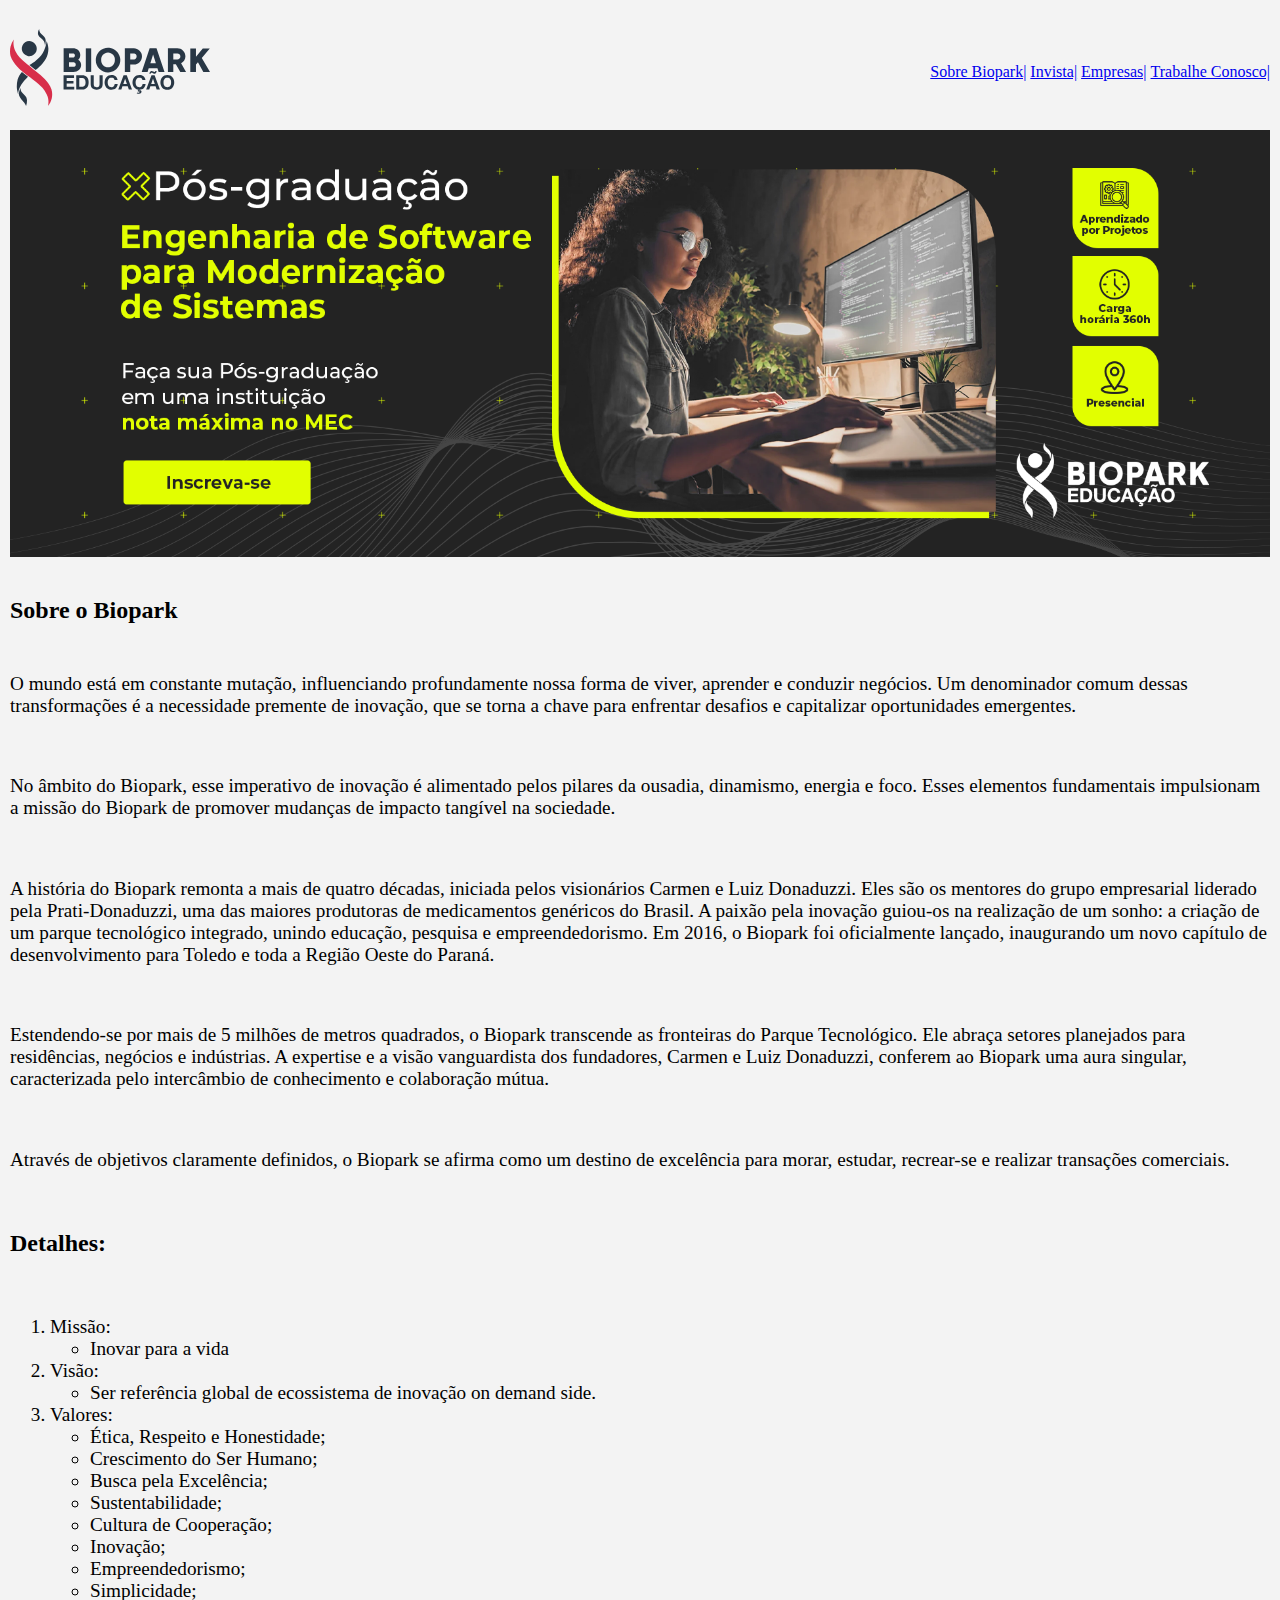
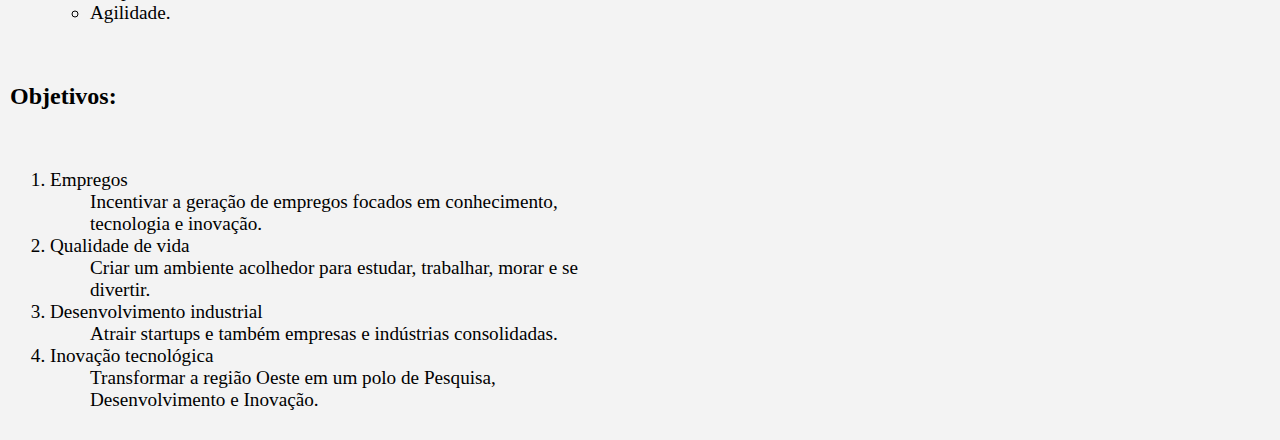
<file: sitesbasicosexercicios/sobre.html>
<!DOCTYPE html>
<html lang="en">
<head>
  <meta charset="UTF-8">
  <meta name="viewport" content="width=device-width, initial-scale=1.0">
  <link rel="shortcut icon" href="imagens/favicon.ico" type="image/x-icon">
  <title>Biopark Educação</title>
  <style>
     body {
      background-color: #f3f3f3;
      margin: 0;
      padding: 0;
    }
    table {
      width: 100%;
      border-collapse: collapse;
    }
    td {
      padding: 10px;
    }
    .links {
      text-align: right;
      padding-top: 15px;
      padding-left: 100px;
      white-space: nowrap;
    }
    .links a {
      display: inline-block;
      width: auto;
    }
    h1 {
      font-size: 1.5em;
      margin-bottom: 10px;
    }
    p{
      font-size: 1.2em;
    }
    ol {
      font-size: 1.2em;
    }
  </style>
</head>
<body>
  <table>
    <tr>
      <td class="logo"><a href="exercicio002.html"><img src="imagens/Biopark-Educacao.svg"></td>
      <td class="links">
        <a href="sobre.html">Sobre Biopark|</a>
        <a href="invista.html">Invista|</a>
        <a href="empresas.html">Empresas|</a>
        <a href="trabalhe conosco.html">Trabalhe Conosco|</a>
      </td>
    </tr>
    <tr>
        <td colspan="2"><img src="imagens/capa.png" alt="território" style="width: 100%;"></td>
    </tr>
    <tr>
      <td colspan="2"><h1>Sobre o Biopark</h1></td>
    </tr>
    <tr>
      <td colspan="2"><p> O mundo está em constante mutação, influenciando profundamente nossa forma de viver, aprender e conduzir negócios. 
        Um denominador comum dessas transformações é a necessidade premente de inovação, que se torna a chave para enfrentar desafios e capitalizar oportunidades 
        emergentes.</p></td>
    </tr>
    <tr>
      <td colspan="2"><p>No âmbito do Biopark, esse imperativo de inovação é alimentado pelos pilares da ousadia, dinamismo, energia e foco. 
        Esses elementos fundamentais impulsionam a missão do Biopark de promover mudanças de impacto tangível na sociedade.</p></td>
    </tr>
    <tr>
      <td colspan="2"><p>A história do Biopark remonta a mais de quatro décadas, iniciada pelos visionários Carmen e Luiz Donaduzzi. Eles são os mentores do grupo empresarial liderado pela Prati-Donaduzzi, uma das maiores produtoras de medicamentos genéricos do Brasil. A paixão pela inovação guiou-os na realização de um sonho: a criação de um parque tecnológico integrado, unindo educação, pesquisa e empreendedorismo. 
        Em 2016, o Biopark foi oficialmente lançado, inaugurando um novo capítulo de desenvolvimento para Toledo e toda a Região Oeste do Paraná.</p></td>
    </tr>
    <tr>
      <td colspan="2"><p>Estendendo-se por mais de 5 milhões de metros quadrados, o Biopark transcende as fronteiras do Parque Tecnológico. Ele abraça setores planejados para residências, negócios e indústrias.
         A expertise e a visão vanguardista dos fundadores, Carmen e Luiz Donaduzzi, conferem ao Biopark uma aura singular, caracterizada pelo intercâmbio de conhecimento e colaboração mútua.</p></td>
    </tr>
    <tr>
      <td colspan="2"><p>Através de objetivos claramente definidos, o Biopark se afirma como um destino de excelência para morar, estudar, recrear-se e realizar transações comerciais.</p></td>
    <tr>
      <td><h2>Detalhes:</h2></td>
    </tr>
    <tr>
      <td>
        <ol type="1">
         <li>Missão:</li>
            <ul type="circle">
             <li>Inovar para a vida</li>
             </ul>
         <li>Visão:</li>
            <ul type="circle">
                <li>Ser referência global de ecossistema de inovação on demand side.</li>
            </ul>
         <li>Valores:</li>
           <ul type="circle">
                <li>Ética, Respeito e Honestidade;</li>
                <li>Crescimento do Ser Humano;</li>
                <li>Busca pela Excelência;</li>
                <li>Sustentabilidade;</li>
                <li>Cultura de Cooperação;</li>
                <li>Inovação;</li>
                <li>Empreendedorismo;</li>
                <li>Simplicidade;</li>
                <li>Agilidade.</li>
          </ul>

        </ol>
    <tr>
       <td><h2>Objetivos:</h2></td>
    </tr>
    <tr>
       <td>
        <ol>
          <li>Empregos</li>
            <ul type="none">
                <li>Incentivar a geração de empregos focados em conhecimento, tecnologia e inovação.</li>
            </ul>
          <li>Qualidade de vida</li>
            <ul  type="none">
                <li>Criar um ambiente acolhedor para estudar, trabalhar, morar e se divertir.</li>
            </ul>
          <li>Desenvolvimento industrial</li>
            <ul  type="none">
                <li>Atrair startups e também empresas e indústrias consolidadas.</li>
            </ul>
          <li>Inovação tecnológica</li>
            <ul  type="none">
                <li>Transformar a região Oeste em um polo de Pesquisa, Desenvolvimento e Inovação.</li>
            </ul>

          
        </ol>

       </td>
    </tr>
        <ol>

        </ol>
      </td>

    </tr>
  </table>
  
</body>
</html>
</file>
<file: sitesbasicosexercicios/cssformulario.css>
body {
    font-family: Arial, sans-serif;
  }
  
  .container {
    width: 50%;
    margin: 50px auto;
    padding: 20px;
    border: 1px solid #ccc;
    border-radius: 5px;
    background-color: #f9f9f9;
  }
  
  h2 {
    text-align: center;
    color: #333;
  }
  
  .form-group {
    margin-bottom: 15px;
  }
  
  label {
    display: block;
    font-weight: bold;
    color: #555;
  }
  
  input[type="email"],
  input[type="password"],
  input[type="text"],
  input[type="date"],
  input[type="tel"],
  select {
    width: calc(100% - 22px);
    padding: 10px;
    border: 1px solid #ccc;
    border-radius: 5px;
  }
  
  button {
    width: 100%;
    padding: 10px;
    background-color: #007bff;
    color: #fff;
    border: none;
    border-radius: 5px;
    cursor: pointer;
  }
  
  button:hover {
    background-color: #0056b3;
  }
  
  .error {
    color: red;
    font-size: 0.8em;
  }
</file>
